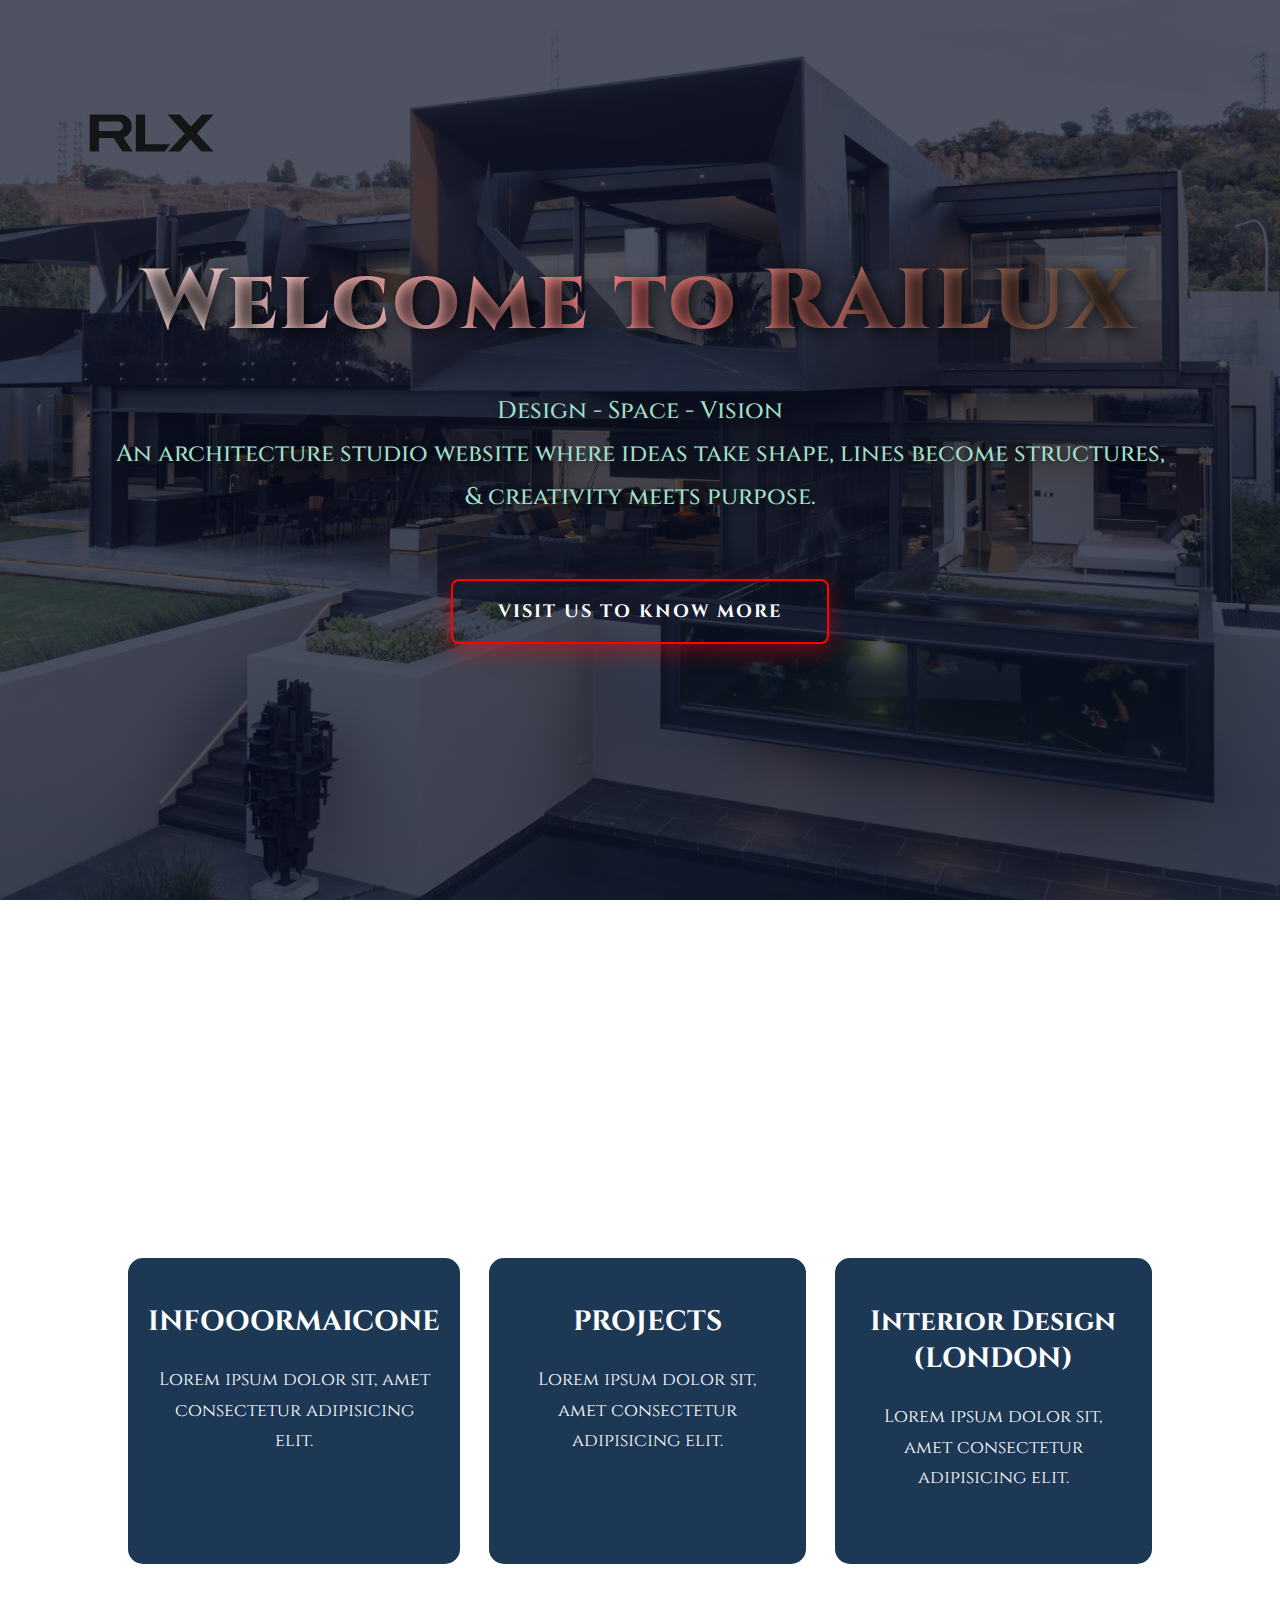
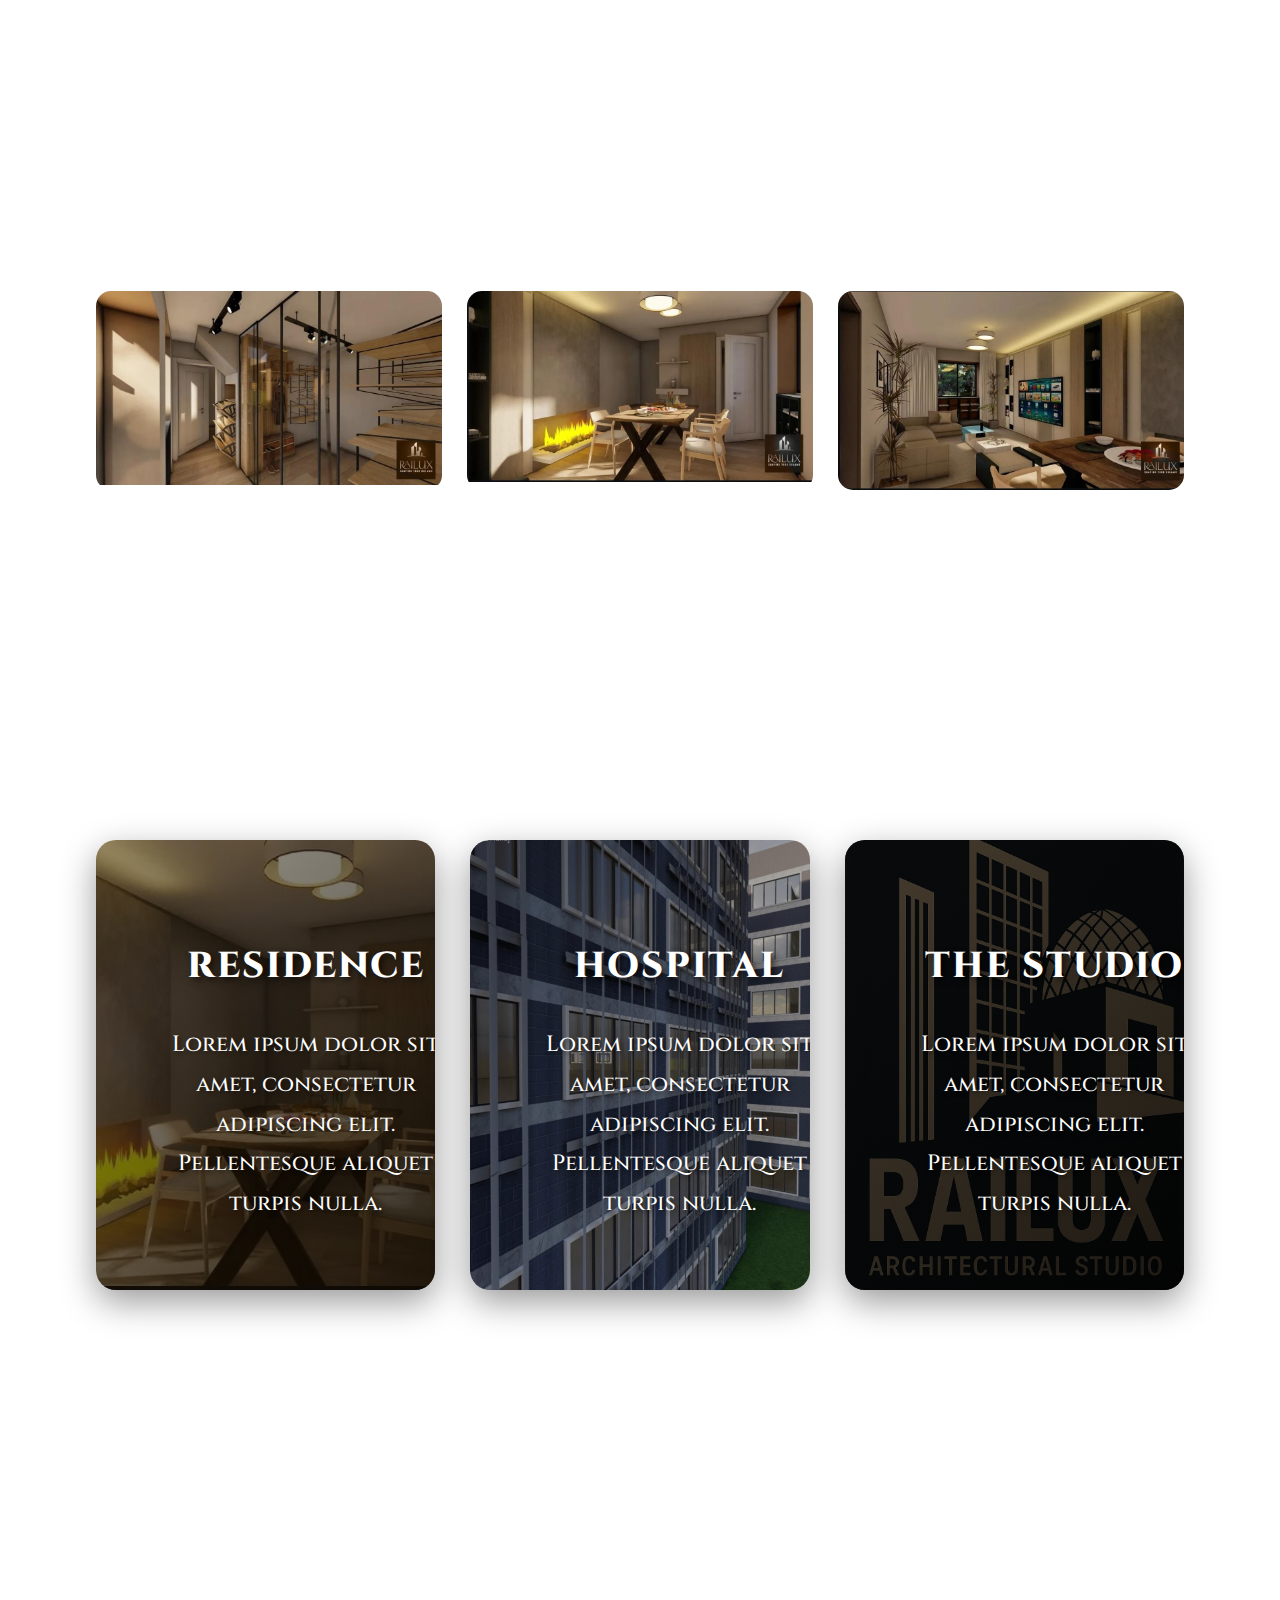
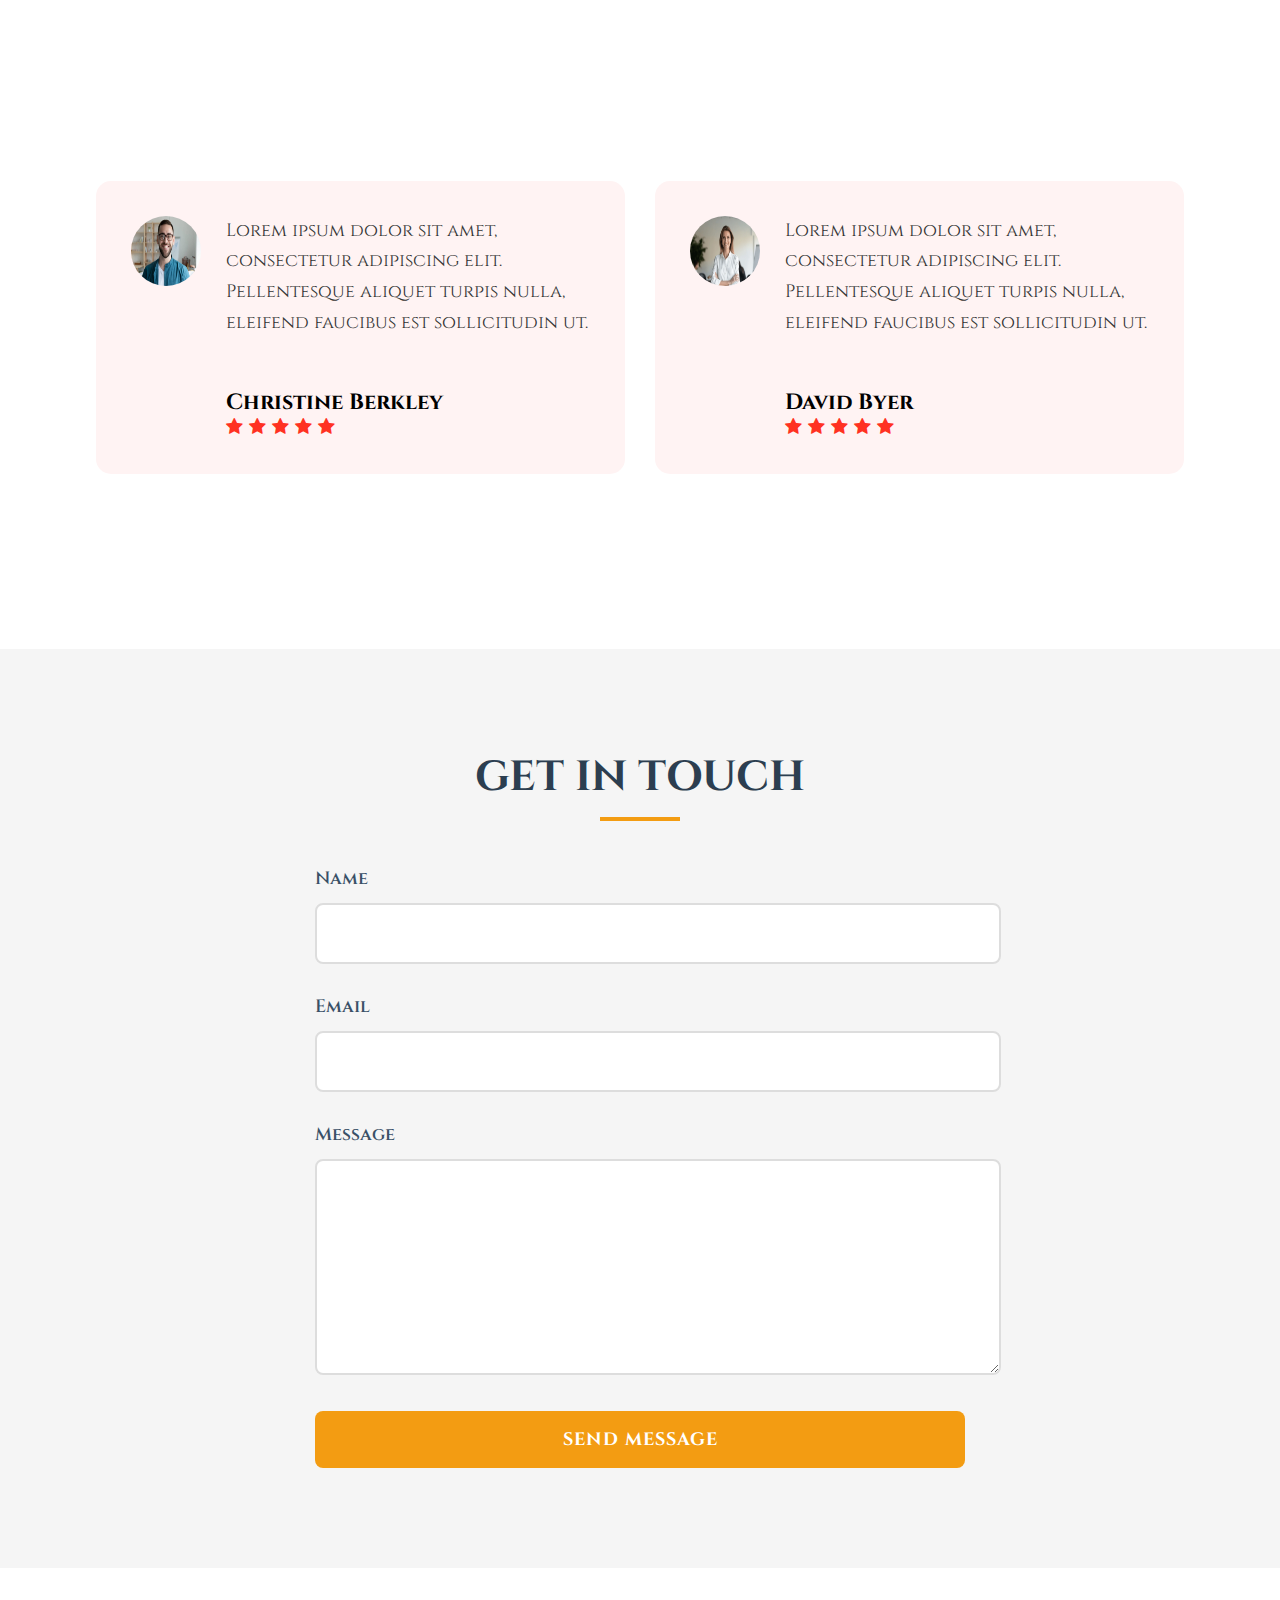
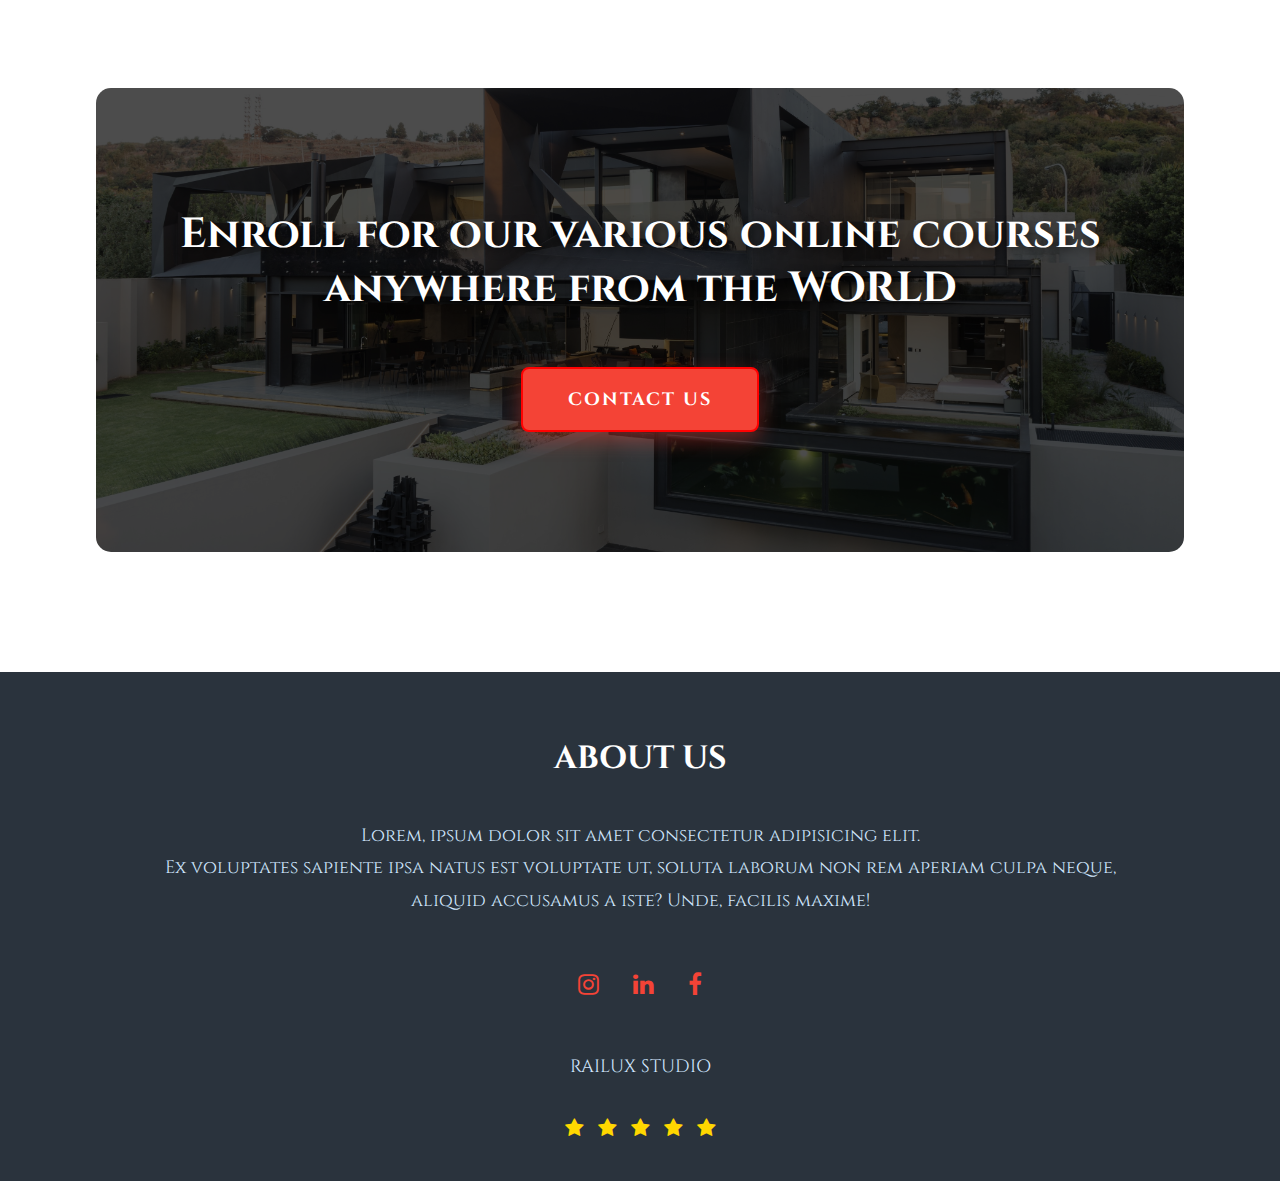
<file: index.html>
<!DOCTYPE html>
<html lang="en">
<head>
<meta charset="UTF-8">
<meta name="viewport" content="width=device-width, initial-scale=1.0">
<title>RAILUX WEBSITE</title>
<link rel="stylesheet" href="style.css">
<link rel="preconnect" href="https://fonts.googleapis.com">
<link rel="preconnect" href="https://fonts.gstatic.com" crossorigin>
<link href="https://fonts.googleapis.com/css2?family=Cinzel:wght@400..900&display=swap" rel="stylesheet">
<link rel="stylesheet" href="https://stackpath.bootstrapcdn.com/font-awesome/4.7.0/css/font-awesome.min.css">
<style>
    * {
        margin: 0;
        padding: 0;
        font-family: "Cinzel", serif;
    }

    /* ----- HEADER -----*/
    .header {
        min-height: 100vh;
        width: 100%;
        background-image: linear-gradient(rgba(4,9,30,0.7),rgba(4,9,30,0.7)),url(wallapeperfq1.jpg);
        background-position: center;
        background-size: cover;
        position: relative;
    }

    nav {
        display: flex;
        padding: 2% 6%;
        justify-content: space-between;
        align-items: center;
    }

    nav img {
        width: 150px;
    }

    .nav-links {
        flex: 1;
        text-align: right;
    }

    .nav-links ul li {
        list-style: none;
        display: inline-block;
        padding: 8px 12px;
        position: relative; 
    }

    .nav-links ul li a {
        color: #ff8383;
        text-decoration: none;
        font-size: 18px; /* ZMADHUAR */
        font-weight: 600;
    }

    .nav-links ul li::after {
        content: '';
        width: 0%;
        height: 2px;
        background: #f105057a;
        display: block;
        margin: auto;
        transition: 0.2s;
    }

    .nav-links ul li:hover::after {
        width: 100%;
    }

    .text-box {
        width: 90%;
        color: #ffffff;
        position: absolute;
        top: 50%;
        left: 50%;
        transform: translate(-50%,-50%);
        text-align: center;
    } 

    .text-box h1 {
        font-size: 85px; /* ZMADHUAR */
        text-shadow: 3px 3px 15px rgba(0, 0, 0, 0.8);
        letter-spacing: 3px;
        margin-bottom: 30px;
        background: linear-gradient(45deg, #ffffff, #ff8383, #544f33);
        -webkit-background-clip: text;
        -webkit-text-fill-color: transparent;
        background-clip: text;
        font-weight: 900;
        line-height: 1.1;
    }

    .text-box p {
        margin: 20px 0 50px;
        font-size: 24px; /* ZMADHUAR */
        color: #a1e0cd;
        text-shadow: 2px 2px 8px rgba(0, 0, 0, 0.6);
        line-height: 1.8;
        font-weight: 500;
    }

    .hero-btn {
        display: inline-block;
        text-decoration: none;
        color: #ffffff;
        border: 2px solid #ff0101;
        padding: 18px 45px; /* ZMADHUAR */
        font-size: 18px; /* ZMADHUAR */
        background: transparent;
        position: relative;
        cursor: pointer;
        border-radius: 8px;
        transition: all 0.5s ease;
        text-transform: uppercase;
        letter-spacing: 2px;
        font-weight: 700;
        box-shadow: 0 8px 20px rgba(255, 1, 1, 0.4);
    }

    .hero-btn:hover {
        border: 2px solid #f44336;
        background: #f44336;
        transform: translateY(-5px);
        box-shadow: 0 12px 25px rgba(255, 1, 1, 0.6);
    }

    nav .fa {
        display: none;
    }

    @media(max-width: 700px) {
        .text-box h1 {
            font-size: 48px; /* ZMADHUAR */
        }
        
        .text-box p {
            font-size: 18px; /* ZMADHUAR */
        }
        
        .nav-links ul li a {
            font-size: 16px;
        }
    }

    /* mobile menu */
    @media(max-width: 700px) {
        .nav-links ul li {
            display: block;
        }

        .nav-links {
            position: absolute;
            background: #2234619d;
            height: 100vh;
            width: 200px;
            top: 0;
            right: -200px;
            text-align: left;
            z-index: 2;
            transition: 0.7s;
        }

        nav .fa {
            display: block;
            color: #e60808;
            margin: 10px;
            font-size: 26px; /* ZMADHUAR */
            cursor: pointer;
        }

        .nav-links ul {
            padding: 30px;
        }
    }

    /* ----- COURSE ----- */
    .course {
        width: 80%;
        margin:auto;
        text-align: center;
        padding-top:120px; /* ZMADHUAR */
    }

    .course h1 {
        font-size: 48px; /* ZMADHUAR */
        font-weight: 700;
        margin-bottom: 20px;
        color: #ffffff;
    }

    .course p {
        color:#ffffff;
        font-size: 20px; /* ZMADHUAR */
        font-weight: 400;
        line-height: 1.8;
        padding: 15px;
        margin-bottom: 30px;
    }

    .row {
        margin-top: 5%;
        display: flex;
        justify-content: space-between;
        gap: 25px;
    }

    .course-col {
        flex-basis: 31%;
        background: #193552fb;
        border-radius: 15px;
        margin-bottom: 5%;
        padding: 30px 20px; /* ZMADHUAR */
        box-sizing: border-box;
        transition: 0.5s;
    }

    .course-col h3 {
        text-align: center;
        font-weight: 700;
        margin: 15px 0;
        color: #fff;
        font-size: 28px; /* ZMADHUAR */
    }

    .course-col p {
        color:#ffffff;
        font-size: 18px; /* ZMADHUAR */
        font-weight: 400;
        line-height: 1.7;
        padding: 10px;
    }

    .course-col:hover {
        box-shadow: 0 0 25px 0px rgba(0,0,0,0.3);
        transform: translateY(-12px);
    }

    @media(max-width:700px) {
        .row {
            flex-direction: column;
        }
        
        .course h1 {
            font-size: 36px;
        }
        
        .course-col h3 {
            font-size: 24px;
        }
    }

    /*----- CAMPUS -----*/
    .campus {
        width:85%;
        margin: auto;
        text-align: center;
        padding-top: 80px; /* ZMADHUAR */
    }

    .campus h1 {
        font-size: 48px; /* ZMADHUAR */
        font-weight: 700;
        margin-bottom: 20px;
        color: #ffffff;
    }

    .campus p {
        color:#ffffff;
        font-size: 20px; /* ZMADHUAR */
        font-weight: 400;
        line-height: 1.8;
        margin-bottom: 40px;
    }

    .campus-col {
        flex-basis: 32%;
        border-radius: 15px;
        margin-bottom: 35px;
        position: relative;
        overflow: hidden;
    }

    .campus-col img {
        width: 100%;
        display: block;
        transition: transform 0.5s;
    }

    .campus-col:hover img {
        transform: scale(1.1);
    }

    .layer {
        background: transparent;
        height: 100%;
        width: 100%;
        position: absolute;
        top: 0;
        left: 0;
        transition: 0.5s;
        display: flex;
        align-items: center;
        justify-content: center;
    }

    .layer h3 {
        color: #fff;
        font-size: 32px; /* ZMADHUAR */
        opacity: 0;
        transition: 0.5s;
        background: rgba(0, 0, 0, 0.7);
        padding: 15px 25px;
        border-radius: 8px;
        font-weight: 700;
    }

    .layer:hover h3{
        opacity: 1;
    }

    .campus-col:hover .layer {
        background: rgba(86, 123, 175, 0.852);
    }

    /*----- FACILITIES -----*/
    .facilities {
        width: 85%;
        margin: auto;
        text-align: center;
        padding: 120px 0; /* ZMADHUAR */
    }
  
    .facilities h1 {
        font-size: 48px; /* ZMADHUAR */
        font-weight: 700;
        margin-bottom: 20px;
        color: #ffffff;
    }
    
    .facilities p {
        color:#ffffff;
        font-size: 20px; /* ZMADHUAR */
        font-weight: 400;
        line-height: 1.8;
        margin-bottom: 50px;
    }
    
    .facilities-row {
        display: flex;
        justify-content: space-between;
        margin-top: 5%;
        gap: 35px;
    }
    
    .facilities-col {
        flex-basis: 31%;
        border-radius: 20px;
        margin-bottom: 5%;
        position: relative;
        overflow: hidden;
        height: 400px; /* ZMADHUAR */
        box-shadow: 0 12px 35px rgba(0,0,0,0.4);
        transition: all 0.5s ease;
    }
    
    .facilities-col:hover {
        transform: translateY(-18px);
        box-shadow: 0 25px 50px rgba(0,0,0,0.5);
    }
    
    .facility-bg {
        position: absolute;
        top: 0;
        left: 0;
        width: 100%;
        height: 100%;
        background-size: cover;
        background-position: center;
        transition: transform 0.5s;
    }
    
    .facilities-col:hover .facility-bg {
        transform: scale(1.1);
    }
    
    .facility-overlay {
        position: absolute;
        top: 0;
        left: 0;
        width: 100%;
        height: 100%;
        background: linear-gradient(135deg, 
            rgba(120, 14, 32, 0.85) 0%, 
            rgba(26, 26, 46, 0.9) 100%);
        display: flex;
        flex-direction: column;
        justify-content: center;
        align-items: center;
        color: white;
        padding: 40px;
        text-align: center;
    }
    
    .facility-content h3 {
        font-size: 36px; /* ZMADHUAR */
        margin-bottom: 25px;
        font-weight: 800;
        color: white;
        text-transform: uppercase;
        letter-spacing: 2px;
        text-shadow: 3px 3px 6px rgba(0,0,0,0.6);
    }
    
    .facility-content p {
        font-size: 22px; /* ZMADHUAR */
        line-height: 1.8;
        color: white;
        font-weight: 500;
        text-shadow: 2px 2px 4px rgba(0,0,0,0.5);
    }
    
    /* Ngjyra te ndryshme per secilen karte */
    .facilities-col:nth-child(1) .facility-overlay {
        background: linear-gradient(135deg, 
            rgba(26, 20, 13, 0.416) 0%, 
            rgba(14, 9, 0, 0.9) 100%);
    }
    
    .facilities-col:nth-child(2) .facility-overlay {
        background: linear-gradient(135deg, 
            rgba(7, 8, 10, 0.53) 0%, 
            rgba(0, 0, 0, 0) 100%);
    }
    
    .facilities-col:nth-child(3) .facility-overlay {
        background: linear-gradient(135deg, 
            rgba(2, 5, 10, 0.676) 0%, 
            rgba(0, 0, 0, 0.9) 100%);
    }

    /*---- TESTIMONIALS ----*/
    .testimonials{
        width: 85%;
        margin: auto;
        text-align: center;
        padding: 120px 0; /* ZMADHUAR */
    }

    .testimonials h1{
        font-size: 48px; /* ZMADHUAR */
        font-weight: 700;
        margin-bottom: 25px;
        color: #ffffff;
    }

    .testimonials p{
        color: #ffffff;
        font-size: 20px; /* ZMADHUAR */
        font-weight: 400;
        margin-bottom: 50px;
        line-height: 1.8;
    }

    .testimonial-row{
        display: flex;
        justify-content: space-between;
        gap: 30px;
    }

    .testimonial-col{
        flex-basis: 44%;
        border-radius: 15px;
        margin-bottom: 5%;
        text-align: left;
        background: #fff3f3;
        padding: 35px; /* ZMADHUAR */
        cursor: pointer;
        display: flex;
        align-items: flex-start;
        transition: all 0.3s ease;
    }

    .testimonial-col:hover {
        transform: translateY(-8px);
        box-shadow: 0 15px 30px rgba(0,0,0,0.15);
    }

    .testimonial-col img{
        height: 70px; /* ZMADHUAR */
        width: 70px; /* ZMADHUAR */
        margin-right: 25px;
        border-radius: 50%;
    }
    
    .testimonial-col p{
        padding: 0;
        color: #333;
        font-size: 18px; /* ZMADHUAR */
        line-height: 1.7;
    }

    .testimonial-col h3{
        margin-top: 20px;
        font-weight: 700;
        color: #000;
        font-size: 22px; /* ZMADHUAR */
    }

    .testimonial-col .fa{
        color:#ff3122;
        font-size: 18px; /* ZMADHUAR */
        margin-right: 2px;
    }
    
    @media(max-width:700px){
        .testimonial-col img{
            margin-left: 0px;
            margin-right: 15px;
        }
        .testimonial-row {
            flex-direction: column;
        }
        
        .testimonials h1 {
            font-size: 36px;
        }
    }

    /*---- CALL TO ACTION ----*/
    .cta{
        margin:120px auto;
        width:85%;
        background-image: linear-gradient(rgba(0,0,0,0.7),rgba(0,0,0,0.7)),url(wallapeperfq1.jpg);
        background-position: center;
        background-size: cover;
        border-radius: 15px;
        text-align: center;
        padding: 120px 0; /* ZMADHUAR */
    }

    .cta h1{
        color:#fff;
        margin-bottom: 50px;
        padding: 0;
        font-size: 42px; /* ZMADHUAR */
        text-shadow: 3px 3px 8px rgba(0,0,0,0.6);
        font-weight: 700;
        line-height: 1.3;
    }

    .cta a{
        text-decoration: none;
        color:#ffffff;
        background:#f44336;
        padding:18px 45px; /* ZMADHUAR */
        border-radius: 8px;
        transition:0.3s;
        font-size: 18px; /* ZMADHUAR */
        text-transform: uppercase;
        letter-spacing: 2px;
        font-weight: 700;
        box-shadow: 0 8px 20px rgba(244, 67, 54, 0.4);
    }

    .cta a:hover{
        background:#b82c21;
        transform: translateY(-5px);
        box-shadow: 0 12px 25px rgba(244, 67, 54, 0.6);
    }
    
    @media(max-width: 700px){
        .cta h1{
            font-size: 32px;
        }
    }

    /* Stilet për contact section */
    .contact {
        padding: 100px 0; /* ZMADHUAR */
        background-color: #f5f5f5;
        text-align: center;
    }
    
    .section-title {
        font-size: 42px; /* ZMADHUAR */
        color: #2c3e50;
        margin-bottom: 60px;
        position: relative;
        font-weight: 700;
    }
    
    .section-title::after {
        content: '';
        position: absolute;
        width: 80px;
        height: 4px;
        background: #f39c12;
        bottom: -15px;
        left: 50%;
        transform: translateX(-50%);
    }
    
    .contact-form {
        max-width: 650px;
        margin: 0 auto;
        text-align: left;
    }
    
    .form-group {
        margin-bottom: 30px;
    }
    
    .form-group label {
        display: block;
        margin-bottom: 12px;
        font-weight: 600;
        color: #395067;
        font-size: 18px; /* ZMADHUAR */
    }
    
    .form-group input,
    .form-group textarea {
        width: 100%;
        padding: 16px; /* ZMADHUAR */
        border: 2px solid #ddd;
        border-radius: 8px;
        font-size: 18px; /* ZMADHUAR */
        transition: border-color 0.3s;
    }
    
    .form-group input:focus,
    .form-group textarea:focus {
        outline: none;
        border-color: #f39c12;
    }
    
    .form-group textarea {
        height: 180px; /* ZMADHUAR */
        resize: vertical;
    }
    
    .submit-btn {
        background-color: #f39c12;
        color: white;
        border: none;
        padding: 16px 35px; /* ZMADHUAR */
        border-radius: 8px;
        font-size: 18px; /* ZMADHUAR */
        cursor: pointer;
        transition: background-color 0.3s;
        width: 100%;
        font-weight: 700;
        text-transform: uppercase;
        letter-spacing: 1px;
    }
    
    .submit-btn:hover {
        background-color: #e67e22;
    }

    /*------- FOOTER ------*/
    .footer{
        width: 100%;
        text-align: center;
        padding: 40px 0; /* ZMADHUAR */
        background: #2a333d;
    }
    
    .footer h4{
        margin-bottom: 30px;
        margin-top: 25px;
        font-weight: 700;
        color: #ffffff;
        font-size: 32px; /* ZMADHUAR */
    }
    
    .footer p{
        color: #d1e7ff;
        font-size: 18px; /* ZMADHUAR */
        line-height: 1.8;
        margin-bottom: 25px;
    }
    
    .icons {
        margin: 25px 0;
    }
    
    .icons .fa{
        color:#f44336;
        margin:0 15px;
        cursor: pointer;
        padding:20px 0;
        transition: all 0.3s ease;
        font-size: 24px; /* ZMADHUAR */
    }
    
    .icons .fa:hover {
        transform: translateY(-8px);
        color: #ff8383;
    }
    
    .footer p:last-child {
        font-size: 20px; /* ZMADHUAR */
        font-weight: 600;
        margin-top: 20px;
    }
    
    .footer .fa-star {
        color: #ffd700;
        font-size: 20px; /* ZMADHUAR */
        margin: 0 5px;
    }

    /* Responsive design */
    @media (max-width: 768px) {
        .facilities-row {
            flex-direction: column;
        }
        
        .facilities-col {
            flex-basis: 100%;
            margin-bottom: 35px;
        }
        
        .facility-content h3 {
            font-size: 28px;
        }
        
        .facility-content p {
            font-size: 18px;
        }
        
        .testimonial-row {
            flex-direction: column;
        }
        
        .section-title {
            font-size: 32px;
        }
    }
</style>
</head>

<body>

<section class="header">
    <nav>
        <a href="index.html"><img src="RLX LOGO.png" alt="Logo"></a>
        <div class="nav-links" id="navLinks">
            <i class="fa fa-times" onclick="hideMenu()"></i>
            <ul>
                <li><a href="index.html" class="home-link">Home</a></li>
                <li><a href="interior design.html" class="interior-link">Interior Designs</a></li>
                <li><a href="projects.html" class="projects-link">Projects</a></li>
                <li><a href="#blog" class="blog-link">Blog</a></li>
                <li><a href="#contact" class="contact-link">Contact</a></li>
            </ul>
        </div>
        <i class="fa fa-bars" onclick="showMenu()"></i>
    </nav>  

    <div class="text-box">
        <h1>Welcome to RAILUX</h1>
        <p>Design - Space - Vision<br>
  An architecture studio website where ideas take shape, lines become structures,<br>
   & creativity meets purpose. <br>
        </p>
        <a href="railux.html" class="hero-btn">Visit Us To know More</a>
    </div>
</section>

<!-----Course---->
<section class="course">
    <h1>Courses we offer</h1>
    <p>Lorem ipsum, dolor sit amet consectetur adipisicing elit. Corporis excepturi modi aut saepe corrupti.</p>

    <div class="row">
        <div class="course-col">
            <h3>INFOOORMAICONE</h3>
            <p>Lorem ipsum dolor sit, amet consectetur adipisicing elit.</p>
        </div> 

        <div class="course-col">
            <h3>PROJECTS</h3>
            <p>Lorem ipsum dolor sit, amet consectetur adipisicing elit.</p>
        </div> 
    
        <div class="course-col">
            <h3>Interior Design (LONDON)</h3>
            <p>Lorem ipsum dolor sit, amet consectetur adipisicing elit.</p>
        </div> 
    </div>
</section>

<!-----campus---->
<section class="campus">
    <h1> OUR GLOBAL CAMPUS </h1>
    <p>Lorem ipsum dolor sit, amet consectetur adipisicing elit.</p>

    <div class="row">
        <div class="campus-col">
            <img src="WhatsApp Image 2025-04-11 at 18.42.15_0e419c0c.jpg" alt="dinnig room">
            <div class="layer">
                <h3>Dinning room</h3>
            </div>
        </div>
         <div class="campus-col">
            <img src="WhatsApp Image 2025-04-11 at 18.42.15_74136fe3.jpg" alt="bedroom">
            <div class="layer">
                <h3>BEDROOM</h3>
            </div>
        </div>
         <div class="campus-col">
            <img src="WhatsApp Image 2025-04-11 at 18.41.13_fd40b39c.jpg" alt="Living room">
            <div class="layer">
                <h3>Living room</h3>
            </div>
        </div>
    </div>
</section>

<!-----facilities---->
<section class="facilities">
    <h1>Our Facilities</h1>
    <p>Lorem ipsum dolor sit amet, consectetur adipiscing elit.</p>

    <div class="facilities-row">
        <div class="facilities-col">
            <div class="facility-bg" style="background-image: url('WhatsApp Image 2025-04-11 at 18.42.15_74136fe3.jpg')"></div>
            <div class="facility-overlay">
                <div class="facility-content">
                    <h3>RESIDENCE</h3>
                    <p>Lorem ipsum dolor sit amet, consectetur adipiscing elit. Pellentesque aliquet turpis nulla.</p>
                </div>
            </div>
        </div>
        <div class="facilities-col">
            <div class="facility-bg" style="background-image: url('mediUni.png')"></div>
            <div class="facility-overlay">
                <div class="facility-content">
                    <h3>HOSPITAL</h3>
                    <p>Lorem ipsum dolor sit amet, consectetur adipiscing elit. Pellentesque aliquet turpis nulla.</p>
                </div>
            </div>
        </div>
        <div class="facilities-col">
            <div class="facility-bg" style="background-image: url('RAILUX BUILDING LOGO.webp')"></div>
            <div class="facility-overlay">
                <div class="facility-content">
                    <h3>THE STUDIO</h3>
                    <p>Lorem ipsum dolor sit amet, consectetur adipiscing elit. Pellentesque aliquet turpis nulla.</p>
                </div>
            </div>
        </div>
    </div>
</section>

<!---testimonials --->
<section class="testimonials">
    <h1>COMMENTS FROM OTHERS</h1>
    <p>Lorem ipsum dolor sit amet, consectetur adipiscing elit.</p>

    <div class="testimonial-row">
        <div class="testimonial-col">
            <img src="male.jpg" alt="Student 1">
            <div>
                <p>Lorem ipsum dolor sit amet, consectetur adipiscing elit. Pellentesque aliquet turpis nulla, eleifend faucibus est sollicitudin ut.</p>
                <h3>Christine Berkley</h3>
                <i class="fa fa-star"></i>
                <i class="fa fa-star"></i>
                <i class="fa fa-star"></i>
                <i class="fa fa-star"></i>
                <i class="fa fa-star"></i>
            </div>
        </div>

        <div class="testimonial-col">
            <img src="female.webp" alt="Student 2">
            <div>
                <p>Lorem ipsum dolor sit amet, consectetur adipiscing elit. Pellentesque aliquet turpis nulla, eleifend faucibus est sollicitudin ut.</p>
                <h3>David Byer</h3>
                <i class="fa fa-star"></i>
                <i class="fa fa-star"></i>
                <i class="fa fa-star"></i>
                <i class="fa fa-star"></i>
                <i class="fa fa-star"></i>
            </div>
        </div>
    </div>
</section>

<!--- Contact Section ---->
<section class="contact" id="contact">
    <h2 class="section-title">GET IN TOUCH</h2>
    <div class="contact-form">
        <form>
            <div class="form-group">
                <label for="name">Name</label>
                <input type="text" id="name" required>
            </div>
            <div class="form-group">
                <label for="email">Email</label>
                <input type="email" id="email" required>
            </div>
            <div class="form-group">
                <label for="message">Message</label>
                <textarea id="message" required></textarea>
            </div>
            <button type="submit" class="submit-btn">SEND MESSAGE</button>
        </form>
    </div>
</section>

<!-----call to action--->
<section class="cta">
    <h1> Enroll for our various online courses<br> anywhere from the WORLD </h1>
    <a href="" class="hero-btn">CONTACT US</a>
</section>

<!-----footer--->
<section class="footer">
    <h4> ABOUT US </h4>
    <p>Lorem, ipsum dolor sit amet consectetur adipisicing elit.<br> Ex voluptates sapiente ipsa natus est voluptate ut, soluta laborum non rem aperiam culpa neque,
        <br> aliquid accusamus a iste? 
        Unde, facilis maxime!</p>
    <div class="icons">
        <a href="https://www.instagram.com/railux.studio/?__pwa=1" target="_blank"><i class="fa fa-instagram"></i></a>
        <a href="https://www.linkedin.com" target="_blank"><i class="fa fa-linkedin"></i></a>
        <a href="https://www.facebook.com" target="_blank"><i class="fa fa-facebook"></i></a>
    </div>
    <p> RAILUX STUDIO </p>
    <i class="fa fa-star"></i>
    <i class="fa fa-star"></i>
    <i class="fa fa-star"></i>
    <i class="fa fa-star"></i>
    <i class="fa fa-star"></i>
</section>

<!---JavaScript for Toggle Menu --->
<script>
var navLinks = document.getElementById("navLinks");
function showMenu() {
    navLinks.style.right = "0";
}
function hideMenu() {
    navLinks.style.right = "-200px";
}
</script>

</body>
</html>
</file>
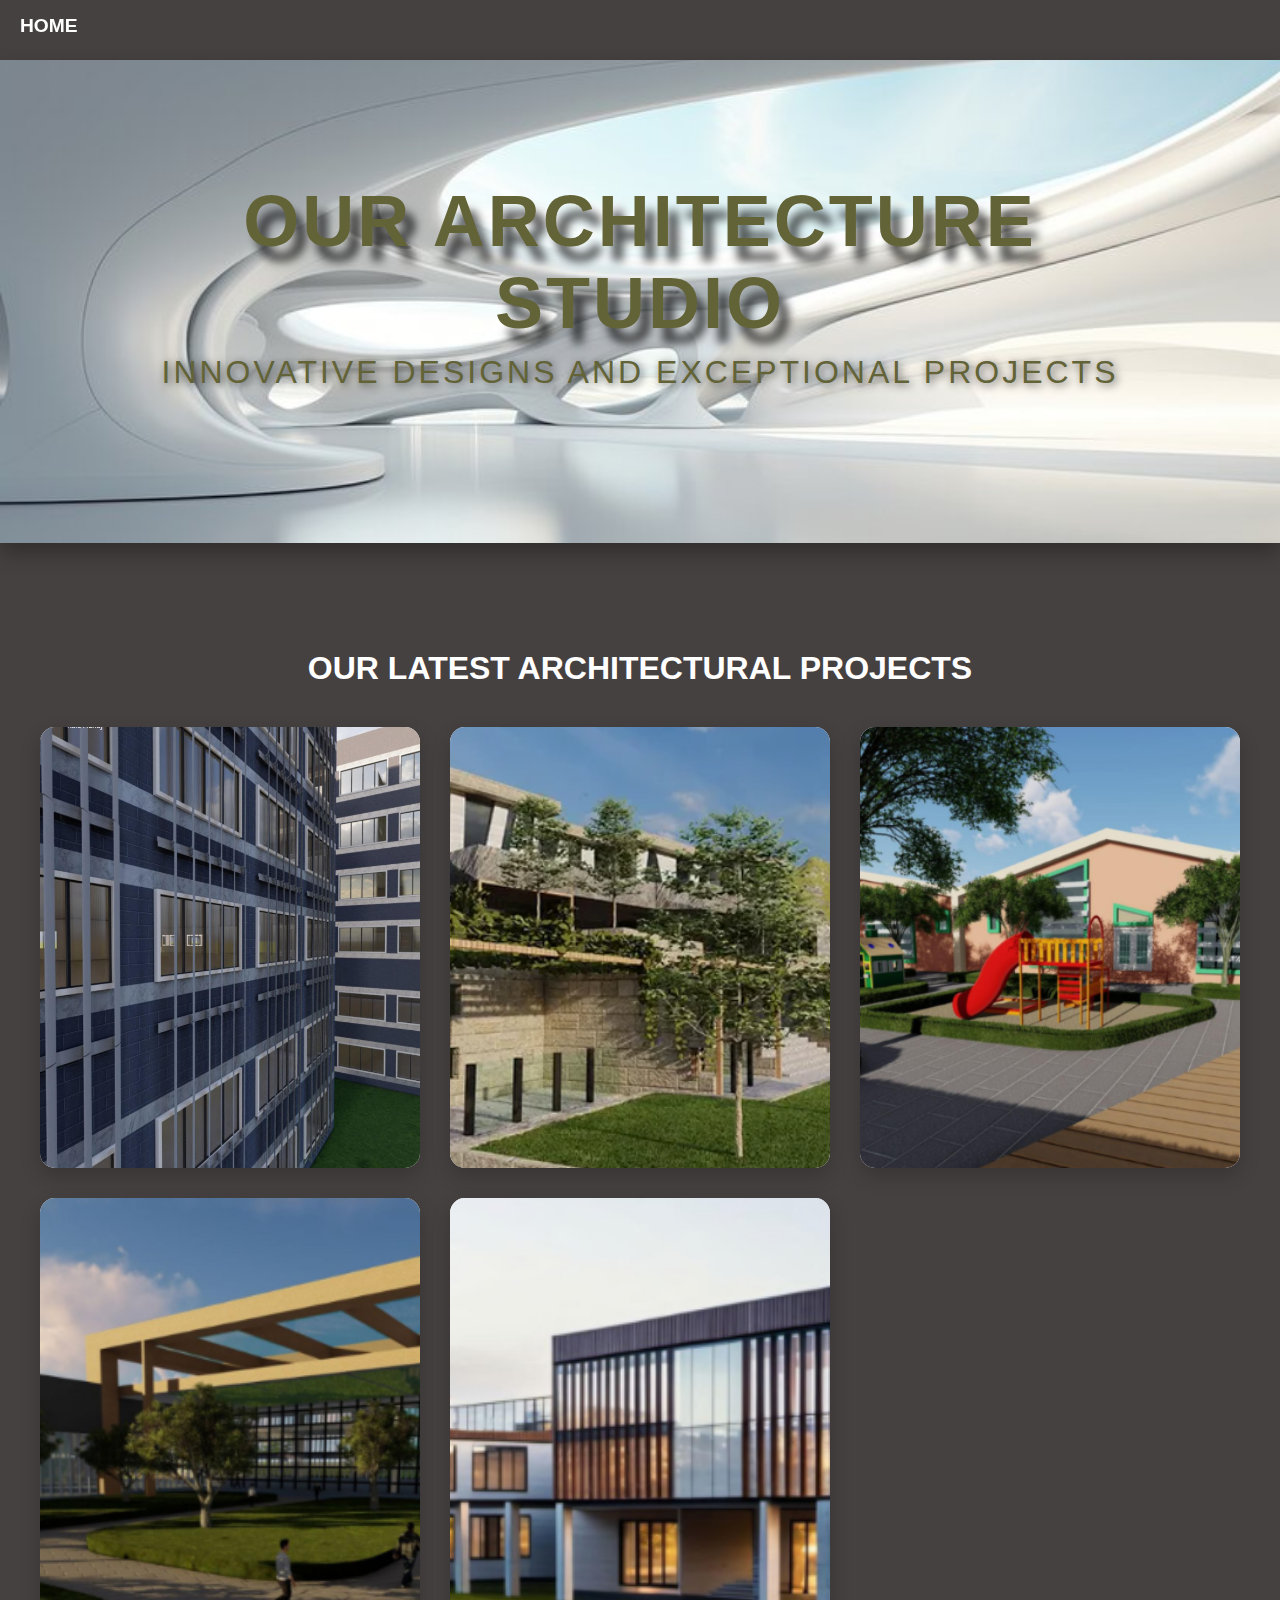
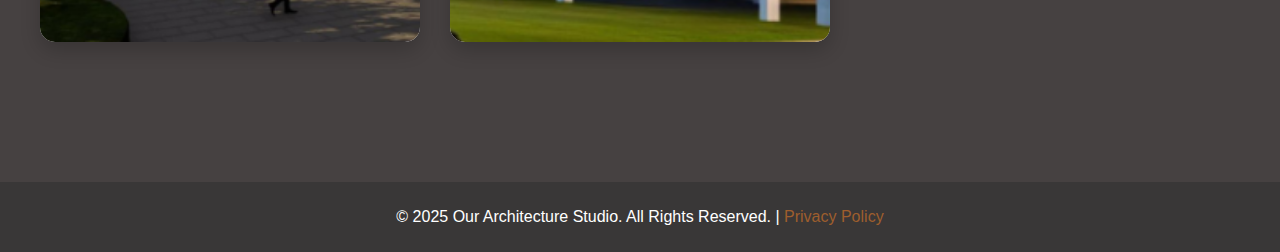
<file: projects.html>
<!DOCTYPE html>
<html lang="en">
<head>
    <meta charset="UTF-8" />
    <meta name="viewport" content="width=device-width, initial-scale=1.0"/>
    <title>Architecture Studio Projects</title>
    <style>
        /* Global Styles */
        body {
            margin: 0;
            padding: 0;
            font-family: 'Arial', sans-serif;
            background-color: #2d2828e1;
            color: #333;
            box-sizing: border-box;
        }

        nav {
            background-color: #856eee00;
            color: rgb(255, 255, 255);
            padding: 15px 20px;
            text-align: left;
            position: fixed;
            top: 0;
            width: 100%;
            z-index: 999;
        }

        nav a {
            color: rgb(255, 255, 255);
            text-decoration: none;
            font-size: 1.2rem;
            text-transform: uppercase;
            font-weight: bold;
        }

        header {
            background-image: url('white.jpg');
            background-size: cover;
            background-position: center;
            color: rgb(99, 99, 56);
            padding: 120px 100px;
            text-align: center;
            font-size: 4rem;
            text-transform: uppercase;
            letter-spacing: 3px;
            box-shadow: 0 10px 20px rgba(0, 0, 0, 0.3);
            position: relative;
            margin-top: 60px; /* to prevent overlap with nav */
        }

        header h1 {
            margin: 0;
            font-size: 4.5rem;
            text-shadow: 10px 15px 10px rgba(0, 0, 0, 0.7);
        }

        header p {
            font-size: 2rem;
            margin-top: 10px;
            text-shadow: 2px 2px 8px rgba(0, 0, 0, 0.7);
        }

        section {
            padding: 80px 20px;
            text-align: center;
        }

        h2 {
            font-size: 2rem;
            margin-bottom: 40px;
            color: #ffffff;
            text-transform: uppercase;
        }

        .project-container {
            display: grid;
            grid-template-columns: repeat(auto-fill, minmax(320px, 1fr));
            gap: 30px;
            max-width: 1200px;
            margin: 0 auto;
        }

        .project {
            position: relative;
            overflow: hidden;
            border-radius: 15px;
            box-shadow: 0 8px 20px rgba(0, 0, 0, 0.2);
            transition: transform 0.3s ease-in-out, box-shadow 0.3s ease-in-out;
            background-color: #ffffff;
        }

        .project img {
            width: 100%;
            height: 100%;
            object-fit: cover;
            transition: transform 0.3s ease-in-out;
        }

        .project:hover img {
            transform: scale(1.1);
        }

        .project-info {
            position: absolute;
            bottom: 20px;
            left: 20px;
            right: 20px;
            background: rgba(0, 0, 0, 0.5);
            padding: 20px;
            border-radius: 8px;
            text-align: left;
            color: #ffffff;
            opacity: 0;
            transition: opacity 0.3s ease-in-out;
        }

        .project:hover .project-info {
            opacity: 1;
        }

        .project-info h3 {
            font-size: 2rem;
            font-weight: 700;
            margin-bottom: 10px;
            color: #7388e7;
        }

        .project-info p {
            font-size: 1rem;
            line-height: 1.6;
            margin-bottom: 20px;
        }

        .btn {
            display: inline-block;
            padding: 12px 25px;
            background-color: #166007c9;
            color: white;
            text-decoration: none;
            border-radius: 5px;
            text-transform: uppercase;
            font-weight: bold;
            transition: background-color 0.3s ease;
        }

        .btn:hover {
            background-color: #2a20acc2;
        }
 .contact {
            padding: 5rem 2rem;
            background-color: white;
            text-align: center;
        }
        
        .contact-form {
            max-width: 600px;
            margin: 0 auto;
            text-align: left;
        }
        
        .form-group {
            margin-bottom: 1.5rem;
        }
        
        .form-group label {
            display: block;
            margin-bottom: 0.5rem;
            font-weight: 500;
        }
        
        .form-group input,
        .form-group textarea {
            width: 100%;
            padding: 0.8rem;
            border: 1px solid #ddd;
            border-radius: 5px;
            font-size: 1rem;
        }
        
        .form-group textarea {
            height: 150px;
            resize: vertical;
        }
        
        .submit-btn {
            background-color: #e94560;
            color: white;
            border: none;
            padding: 1rem 2rem;
            border-radius: 5px;
            font-size: 1rem;
            cursor: pointer;
            transition: background-color 0.3s;
        }
        
        .submit-btn:hover {
            background-color: #c2334d;
        }
        footer {
            background-color: #333333a2;
            color: white;
            text-align: center;
            padding: 10px;
            font-size: 1rem;
            margin-top: 60px;
        }

        footer a {
            color: #9e5e2d;
            text-decoration: none;
        }
    </style>
</head>
<body>

    <!-- Navigation -->
    <nav>
        <a href="index.html">Home</a>
    </nav>

    <!-- Header Section -->
    <header>
        <h1>Our Architecture Studio</h1>
        <p>Innovative Designs and Exceptional Projects</p>
    </header>

    <!-- Main Section with Projects -->
    <section>
        <h2>Our Latest Architectural Projects</h2>
        <div class="project-container">
            <!-- Project 1 -->
            <div class="project">
                <img src="mediUni.png" alt="MedicUni">
                <div class="project-info">
                    <h3>MedicUni Hospital</h3>
                    <p>This innovative hospital design incorporates modern technology and expansive galleries, creating a dynamic space that inspires healing and innovation.</p>
                    <a href="medicuni.html" class="btn">View Details</a>
                </div>
            </div>
            <!-- Project 2 -->
            <div class="project">
                <img src="15 Villa hospitality.png" alt="15 Villa hospitality">
                <div class="project-info">
                    <h3>15 Villa Hospitality</h3>
                    <p>We specialize in creating eco-friendly structures that prioritize sustainability. This green building integrates solar panels and natural materials.</p>
                    <a href="15villa.html" class="btn">View Details</a>
                </div>
            </div>
            <!-- Project 3 -->
            <div class="project">
                <img src="kindergarten.png" alt="New Generation Kindergarten">
                <div class="project-info">
                    <h3>New Generation Kindergarten</h3>
                    <p>This playful yet functional design integrates natural light and vibrant colors to create an engaging learning environment for young children.</p>
                    <a href="kindergarten.html" class="btn">View Details</a>
                </div>
            </div>
            <!-- Project 4 -->
            <div class="project">
                <img src="max.png" alt="Maxima City Sports Hall">
                <div class="project-info">
                    <h3>Maxima City Sports Hall</h3>
                    <p>A state-of-the-art sports facility with a focus on community engagement and world-class infrastructure for sporting events and leisure activities.</p>
                    <a href="maxima.html" class="btn">View Details</a>
                </div>
            </div>
            
            <!-- Project 5 -->
            <div class="project">
                <img src="novam vitam edirne.png" alt="Novam Vitam Edirne">
                <div class="project-info">
                    <h3>Novam Vitam Edirne</h3>
                    <p>This revitalized urban space provides a serene park for the community, blending nature with the urban landscape to foster a sense of peace and wellbeing.</p>
                    <a href="novam.html" class="btn">View Details</a>
                </div>
                 <!-- Project 5 -->
            <div class="project">
                <img src="novam vitam edirne.png" alt="Novam Vitam Edirne">
                <div class="project-info">
                    <h3>Novam Vitam Edirne</h3>
                    <p>This revitalized urban space provides a serene park for the community, blending nature with the urban landscape to foster a sense of peace and wellbeing.</p>
                    <a href="novam.html" class="btn">View Details</a>
                </div>
            </div>
        </div>
    </section>

    <!-- Footer Section -->
    <footer>
        <p>&copy; 2025 Our Architecture Studio. All Rights Reserved. | <a href="#">Privacy Policy</a></p>
    </footer>

</body>
</html>
</file>
<file: style.css>
* {
    margin: 0;
    padding: 0;
    font-family: "Cinzel", serif;
}

/* ----- HEADER ----- */
.header {
    min-height: 100vh;
    width: 100%;
    background-image: linear-gradient(rgba(4,9,30,0.7),rgba(4,9,30,0.7)),url(wallapeperfq1.jpg);
    background-position: center;
    background-size: cover;
    position: relative;
}

nav {
    display: flex;
    padding: 2% 6%;
    justify-content: space-between;
    align-items: center;
}

nav img {
    width: 150px;
}

.nav-links {
    flex: 1;
    text-align: right;
}

.nav-links ul li {
    list-style: none;
    display: inline-block;
    padding: 8px 12px;
    position: relative; 
}

.nav-links ul li a {
    color: #ff8383;
    text-decoration: none;
    font-size: 13px;
}

.nav-links ul li::after {
    content: '';
    width: 0%;
    height: 2px;
    background: #f105057a;
    display: block;
    margin: auto;
    transition: 0.2s;
}

.nav-links ul li:hover::after {
    width: 100%;
}

.text-box {
    width: 90%;
    color: #ffffff;
    position: absolute;
    top: 50%;
    left: 50%;
    transform: translate(-50%,-50%);
    text-align: center;
} 

.text-box h1 {
    font-size: 62px;
}

.text-box p {
    margin: 10px 0 40px;
    font-size: 14px;
    color: #a1e0cd;
}

.hero-btn {
    display: inline-block;
    text-decoration: none;
    color: #ffffff;
    border: 1px solid #ff0101;
    padding: 12px 34px;
    font-size: 13px;
    background: transparent;
    position: relative;
    cursor: pointer;
}

.hero-btn:hover {
    border: 1px solid #f44336;
    background: #f44336;
    transition: 1s;
}

nav .fa {
    display: none;
}

@media(max-width: 700px) {
    .text-box h1 {
        font-size: 20px;
    }   
}

/* mobile menu */
.nav-links ul li {
    display: block;
}

.nav-links {
    position: absolute;
    background: #2234619d;
    height: 100vh;
    width: 200px;
    top: 0;
    right: -200px;
    text-align: left;
    z-index: 2;
    transition: 0.7s;
}

nav .fa {
    display: block;
    color: #e60808;
    margin: 10px;
    font-size: 22px;
    cursor: pointer;
}

.nav-links ul {
    padding: 30px;
}

/* ----- COURSE ----- */
.course {
    width: 80%;
    margin:auto;
    text-align: center;
    padding-top:100px;
}

h1 {
    font-size: 36px;
    font-weight: 600;
}

p {
    color:#ffffffb5;
    font-size: 14px;
    font-weight: 300;
    line-height: 22px;
    padding: 10px;
}

.row {
    margin-top: 5%;
    display: flex;
    justify-content: space-between;
    gap: 20px;
}

.course-col {
    flex-basis: 31%;
    background: #193552fb;
    border-radius: 10px;
    margin-bottom: 5%;
    padding: 20px 12px;
    box-sizing: border-box;
    transition: 0.5s;
}

.course-col h3 {
    text-align: center;
    font-weight: 600;
    margin: 10px 0;
    color: #fff;
}

.course-col p {
    color:#ffffffb5;
    font-size: 14px;
    font-weight: 300;
    line-height: 22px;
    padding: 10px;
}

.course-col:hover {
    box-shadow: 0 0 20px 0px rgba(0,0,0,2);
}

@media(max-width:700px) {
    .row {
        flex-direction: column;
    }
}

/*----- CAMPUS -----*/
.campus {
    width:80%;
    margin: auto;
    text-align: center;
    padding-top: 50px;
}

.campus-col {
    flex-basis: 32%;
    border-radius: 10px;
    margin-bottom: 30px;
    position: relative;
    overflow: hidden;
}

.campus-col img {
    width: 100%;
    display: block;
}

.layer {
    background: transparent;
    height: 100%;
    width: 100%;
    position: absolute;
    top: 0;
    left: 0;
    transition: 0.5s;
    display: flex;
    align-items: center;
    justify-content: center;
}

.layer h3 {
    color: #fff;
    font-size: 24px;
    opacity: 0;
    transition: 0.5s;
}

.layer:hover h3{
    opacity: 1;
}

.campus-col:hover .layer {
    background: rgba(86, 123, 175, 0.852);
}

/*----- FACILITIES -----*/
.facilities {
    width: 80%;
    margin: auto;
    text-align: center;
    padding-top: 100px;
}

.facilities h1 {
    font-size: 36px;
    font-weight: 600;
    margin-bottom: 10px;
    color: #000;
}

.facilities p {
    color: #777;
    font-size: 14px;
    margin-bottom: 40px;
}

.facilities .row {
    display: flex;
    justify-content: space-between;
    gap: 20px;
}

.facilities-col {
    flex-basis: 32%;
    border-radius: 10px;
    margin-bottom: 5%;
    text-align: left;
    background: #fff;
    padding: 15px;
    min-height: 420px;
    box-shadow: 0 0 15px rgba(0,0,0,0.1);
    transition: 0.3s;
}

.facilities-col img {
    width: 100%;
    border-radius: 10px;
}

.facilities-col h3 {
    margin-top: 15px;
    margin-bottom: 10px;
    font-weight: 600;
    color: #000;
}

.facilities-col p {
    color: #777;
    font-size: 14px;
    line-height: 22px;
}

/*---- TESTIMONIALS ----*/
.testimonials{
    width: 80%;
    margin: auto;
    text-align: center;
    padding: 100px 0;
}

.testimonials h1{
    font-size: 36px;
    font-weight: 600;
    margin-bottom: 10px;
    color: #000;
}

.testimonials p{
    color: #777;
    font-size: 14px;
    margin-bottom: 40px;
}

.testimonial-row{
    display: flex;
    justify-content: space-between;
    gap: 20px;
}

.testimonial-col{
    flex-basis: 44%;
    border-radius: 10px;
    margin-bottom: 5%;
    text-align: left;
    background: #fff3f3;
    padding: 25px;
    cursor: pointer;
    display: flex;
    align-items: flex-start;
}

.testimonial-col img{
    height: 50px;
    width: 50px;
    margin-right: 20px;
    border-radius: 50%;
}
.testimonial-col p{
    padding: 0;
}

.testimonial-col h3{
    margin-top: 15px;
    font-weight: 600;
    color: #000;
}

.testimonial-col .fa{
    color:#ff3122;
}
@media(max-width:700px){
    .testimonial-col img{
        margin-left: 0px;
        margin-right: 15px;
    }
}

/*---- CALL TO ACTION ----*/
.cta{
    margin:100px auto;
    width:80%;
    background-image: linear-gradient(rgba(0,0,0,0.7),rgba(0,0,0,0.7)),url(wallapeperfq1.jpg);
    background-position: center;
    background-size: cover;
    border-radius: 10px;
    text-align: center;
    padding: 100px 0;
}

.cta h1{
    color:#fff;
    margin-bottom: 40px;
    padding: 0;
}

.cta a{
    text-decoration: none;
    color:#ffffff;
    background:#f44336;
    padding:12px 34px;
    border-radius: 5px;
    transition:0.3s;
}

.cta a:hover{
    background:#b82c21;
}
@media(max-width: 700px){
    .cta h1{
        font-size: 24px;
    }
}
 /*-- Contact Section -->*/
 .contact {
            padding: 5rem 2rem;
            background-color: white;
            text-align: center;
        }
        
        .contact-form {
            max-width: 600px;
            margin: 0 auto;
            text-align: left;
        }
        
        .form-group {
            margin-bottom: 1.5rem;
        }
        
        .form-group label {
            display: block;
            margin-bottom: 0.5rem;
            font-weight: 500;
        }
        
        .form-group input,
        .form-group textarea {
            width: 100%;
            padding: 0.8rem;
            border: 1px solid #ddd;
            border-radius: 5px;
            font-size: 1rem;
        }
        
        .form-group textarea {
            height: 150px;
            resize: vertical;
        }
        
        .submit-btn {
            background-color: #e94560;
            color: white;
            border: none;
            padding: 1rem 2rem;
            border-radius: 5px;
            font-size: 1rem;
            cursor: pointer;
            transition: background-color 0.3s;
        }
        
        .submit-btn:hover {
            background-color: #c2334d;
        }
/*------- FOOTER ------*/
.footer{
    width: 100%;
    text-align: center;
    padding: 30px 0;
    background: #2a333d;
}
.footer h4{
    margin-bottom: 25px;
    margin-top: 20px;
    font-weight: 600;
    color: #ffffff;
}
.footer p{
    color: #d1e7ff;
    font-size: 14px;
    line-height: 22px;
}
.icons .fa{
    color:#f44336;
    margin:0 13px;
    cursor: pointer;
    padding:18px 0;
}
</file>
